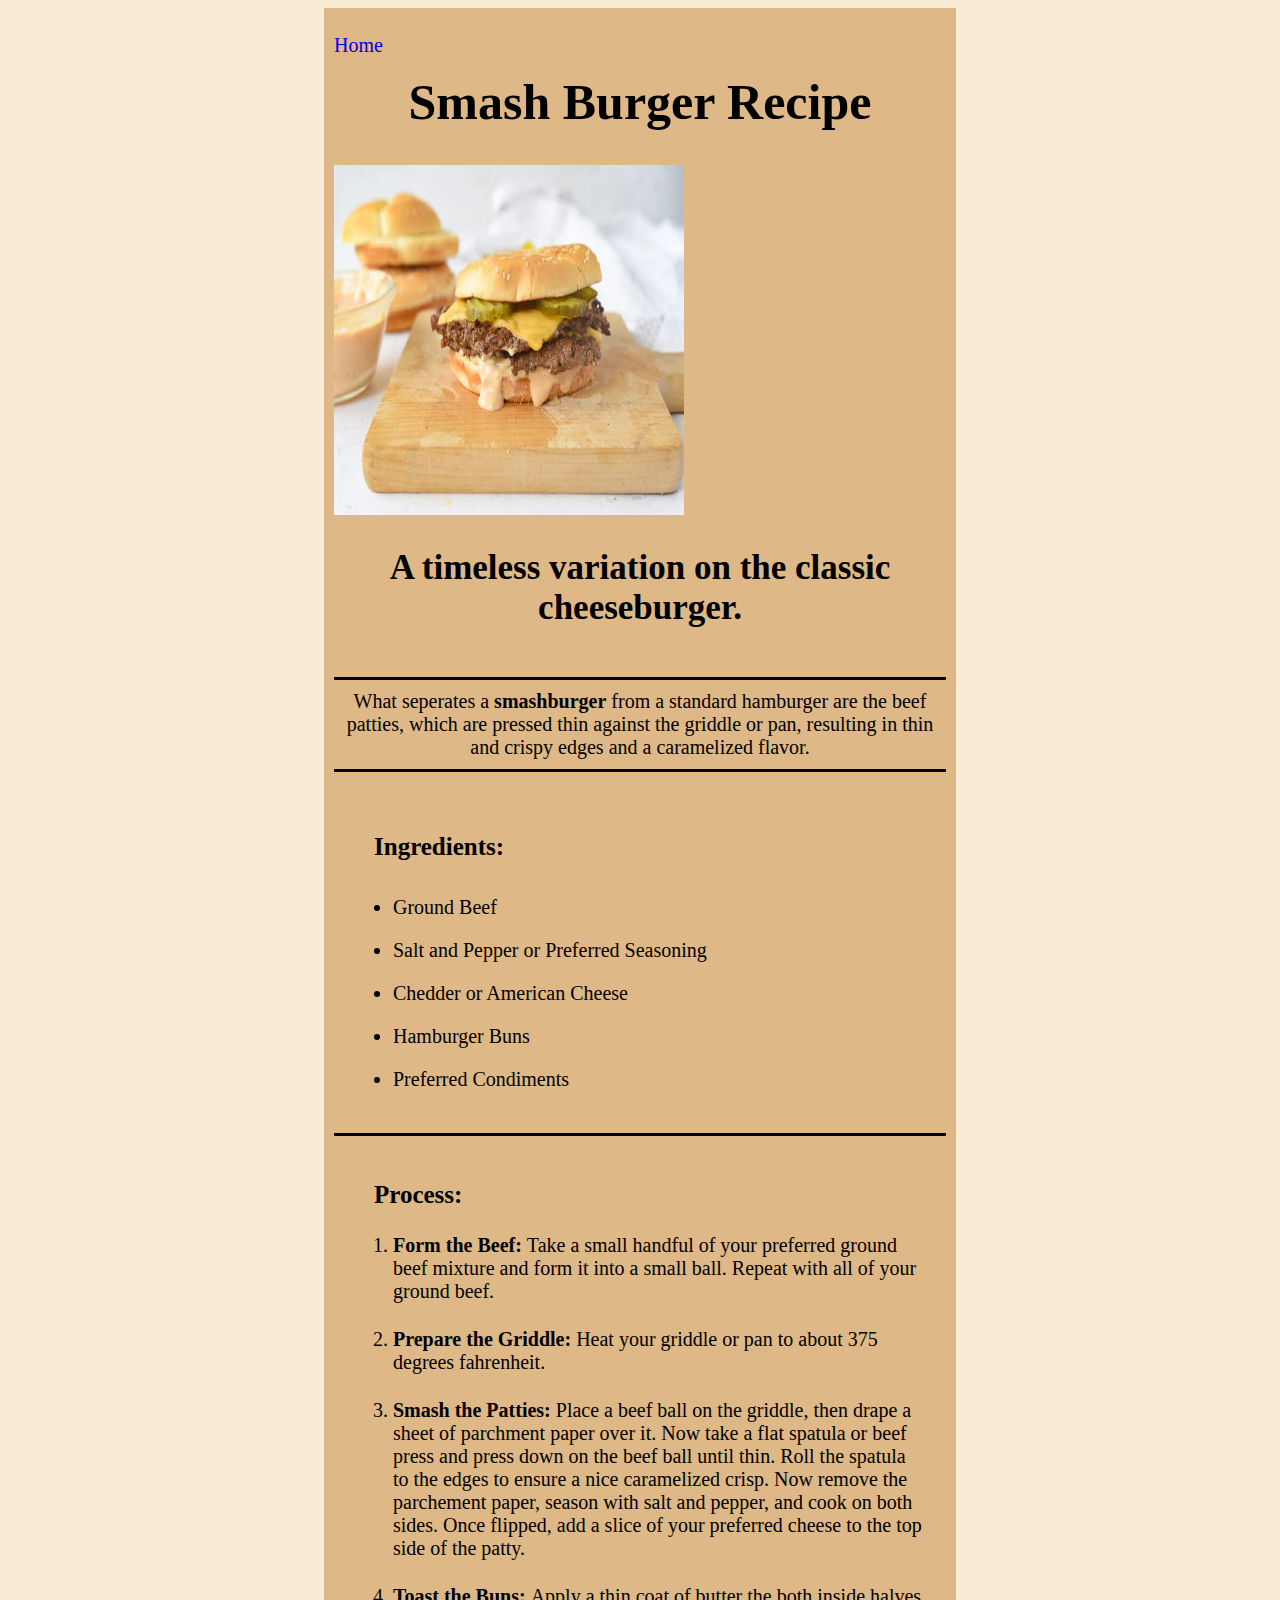
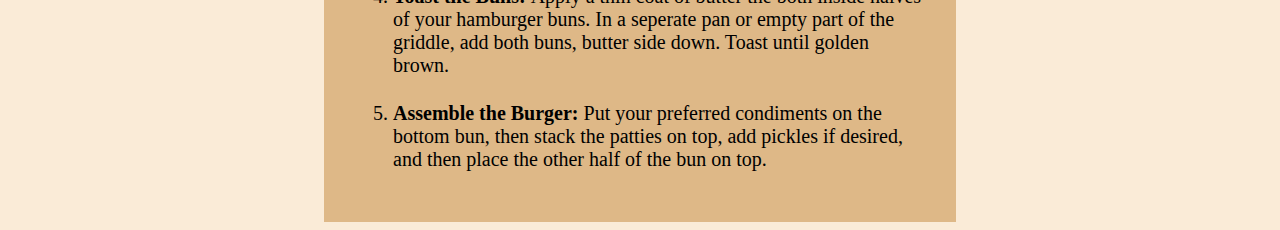
<file: recipes/burger.html>
<!DOCTYPE html>
<html lang="en">
<head>
    <meta charset="UTF-8">
    <meta name="viewport" content="width=device-width, initial-scale=1.0">
    <title>Smash Burger</title>
    <link rel="stylesheet" href="../styles.css">
</head>
<body>
    <div class="card recipe">
        <p><a href="../index.html">Home</a></p>

        <h1 class="recipe-title">Smash Burger Recipe</h1>

        <div class="flex-container">
            <img src="../images/smash-burger.jpg" width="300" height="300" alt="A double smashburger with cheese and pickles" /> 
        </div>

        <h2 class="recipe-tagline">A timeless variation on the classic cheeseburger.</h2>

        <P class="recipe-description">What seperates a <strong>smashburger</strong> from a standard hamburger are the beef patties, which 
            are pressed thin against the griddle or pan, resulting in thin and crispy edges and a caramelized flavor. 
        
        <ul class="ingredients"><h3 class="header">Ingredients:</h3>
            <li class="list-item">Ground Beef</li>
            <li class="list-item">Salt and Pepper or Preferred Seasoning</li>
            <li class="list-item">Chedder or American Cheese</li>
            <li class="list-item">Hamburger Buns</li>
            <li class="list-item">Preferred Condiments</li>
        </ul>

        <ol class="process"><h3 class="header">Process:</h3>
            <li class="list-item"><strong>Form the Beef: </strong>Take a small handful of your preferred ground beef mixture and form it into a small ball. Repeat with all of your ground beef. </li>

            <li class="list-item"><strong>Prepare the Griddle: </strong>Heat your griddle or pan to about 375 degrees fahrenheit.</li>

            <li class="list-item"><strong>Smash the Patties: </strong>Place a beef ball on the griddle, then drape a sheet of parchment paper over it. Now take a flat spatula or beef press and press down
                on the beef ball until thin. Roll the spatula to the edges to ensure a nice caramelized crisp. Now remove the parchement paper, season with salt and pepper, and
                cook on both sides. Once flipped, add a slice of your preferred cheese to the top side of the patty.</li>

            <li class="list-item"><strong>Toast the Buns: </strong>Apply a thin coat of butter the both inside halves of your hamburger buns. In a seperate pan or empty part of the griddle, add both buns,
                butter side down. Toast until golden brown.</li>

            <li class="list-item"><strong>Assemble the Burger: </strong>Put your preferred condiments on the bottom bun, then stack the patties on top, add pickles if desired, and then place the 
                other half of the bun on top.</li>
        </ol>
    </div>
</body>
</html>
</file>
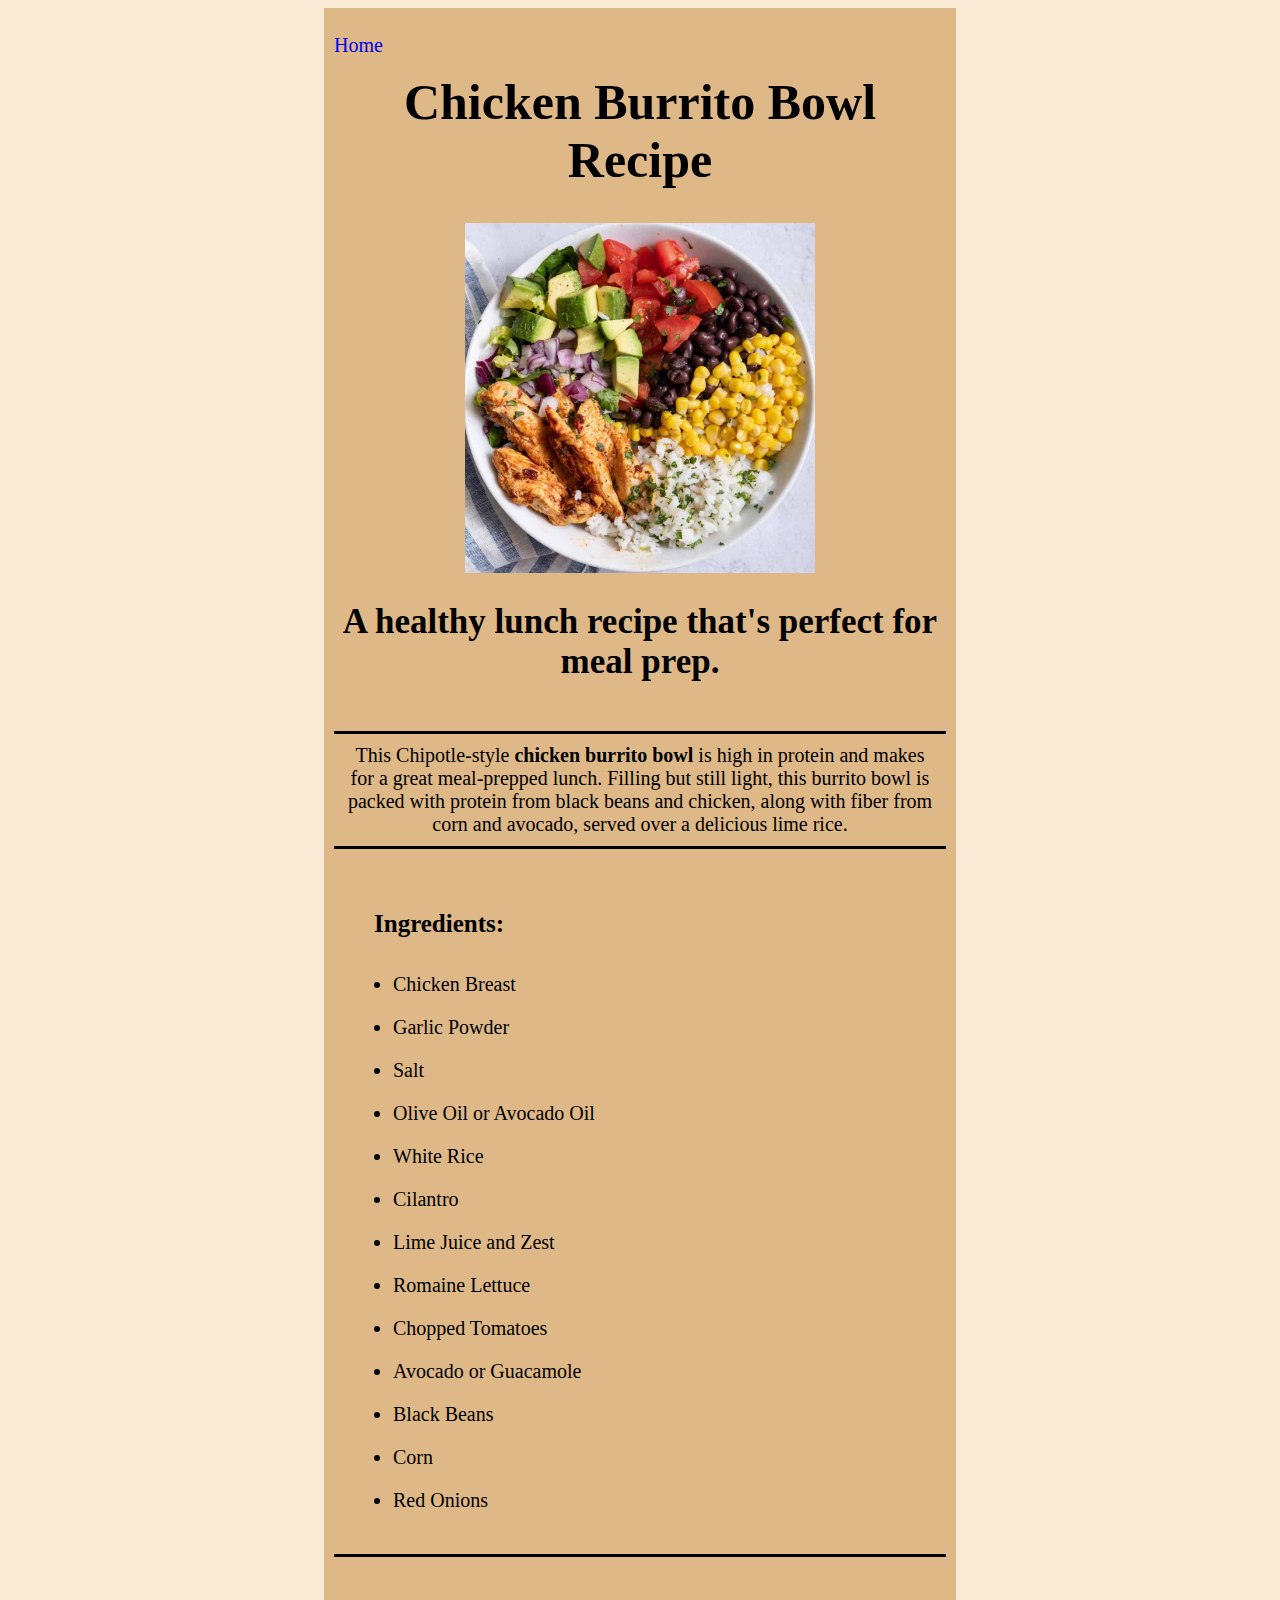
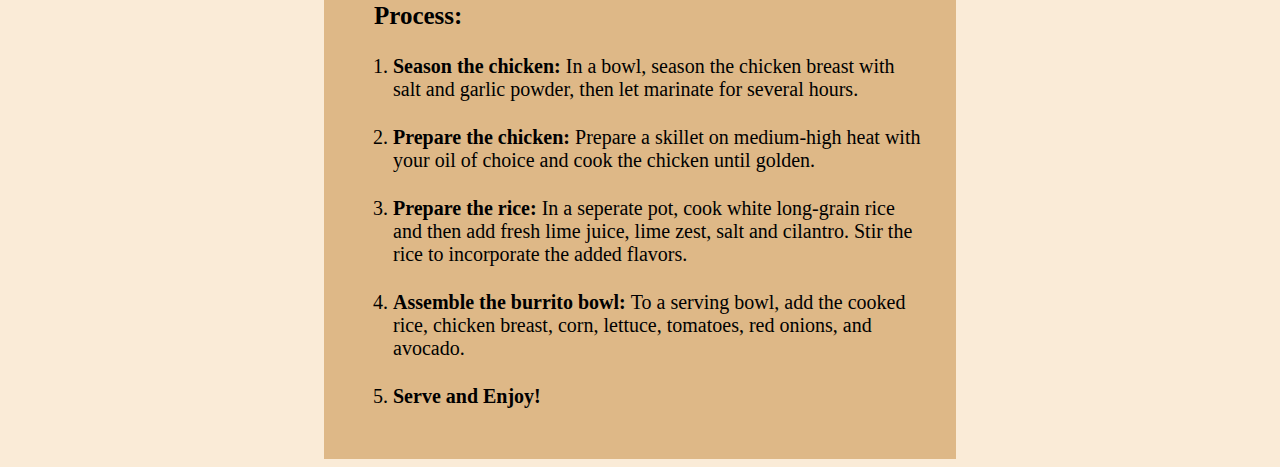
<file: recipes/burrito-bowl.html>
<!DOCTYPE html>
<html lang="en">
<head>
    <meta charset="UTF-8">
    <meta name="viewport" content="width=device-width, initial-scale=1.0">
    <title>Burrito Bowl</title>
    <link rel="stylesheet" href="../styles.css">
</head>
<body>
    <div class="card recipe">
        <p><a href="../index.html">Home</a></p>

        <h1 class="recipe-title">Chicken Burrito Bowl Recipe</h1>
        
        <div class="image-container">
            <img src="../images/chicken-burrito-bowl.jpg" alt="A chicken burrito bowl"/> 
        </div>

        <h2 class="recipe-tagline">A healthy lunch recipe that's perfect for meal prep.</h2>

        <P class="recipe-description">This Chipotle-style <strong>chicken burrito bowl</strong> is high in protein and makes for a great meal-prepped lunch. 
            Filling but still light, this burrito bowl is packed with protein from black beans and chicken, along with fiber from
            corn and avocado, served over a delicious lime rice.</P>
        
        <ul class="ingredients"><h3 class="header">Ingredients:</h3>
            <li class="list-item">Chicken Breast</li>
            <li class="list-item">Garlic Powder</li>
            <li class="list-item">Salt</li>
            <li class="list-item">Olive Oil or Avocado Oil</li>
            <li class="list-item">White Rice</li>
            <li class="list-item">Cilantro</li>
            <li class="list-item">Lime Juice and Zest</li>
            <li class="list-item">Romaine Lettuce</li>
            <li class="list-item">Chopped Tomatoes</li>
            <li class="list-item">Avocado or Guacamole</li>
            <li class="list-item">Black Beans</li>
            <li class="list-item">Corn</li>
            <li class="list-item">Red Onions</li>
        </ul>

        <ol class="process"><h3 class="header">Process:</h3>
            
            <li class="list-item"><strong>Season the chicken: </strong>In a bowl, season the chicken breast with salt and garlic powder, then let marinate for several hours.</li>

            <li class="list-item"><strong>Prepare the chicken: </strong>Prepare a skillet on medium-high heat with your oil of choice and cook the chicken until golden.</li>

            <li class="list-item"><strong>Prepare the rice: </strong>In a seperate pot, cook white long-grain rice and then add fresh lime juice, lime zest, salt and cilantro. 
                Stir the rice to incorporate the added flavors.</li>

            <li class="list-item"><strong>Assemble the burrito bowl: </strong>To a serving bowl, add the cooked rice, chicken breast, corn, lettuce, tomatoes, red onions, and avocado.</li>

            <li class="list-item"><strong>Serve and Enjoy!</strong></li>

        </ol>

    </div>
    
</body>
</html>
</file>
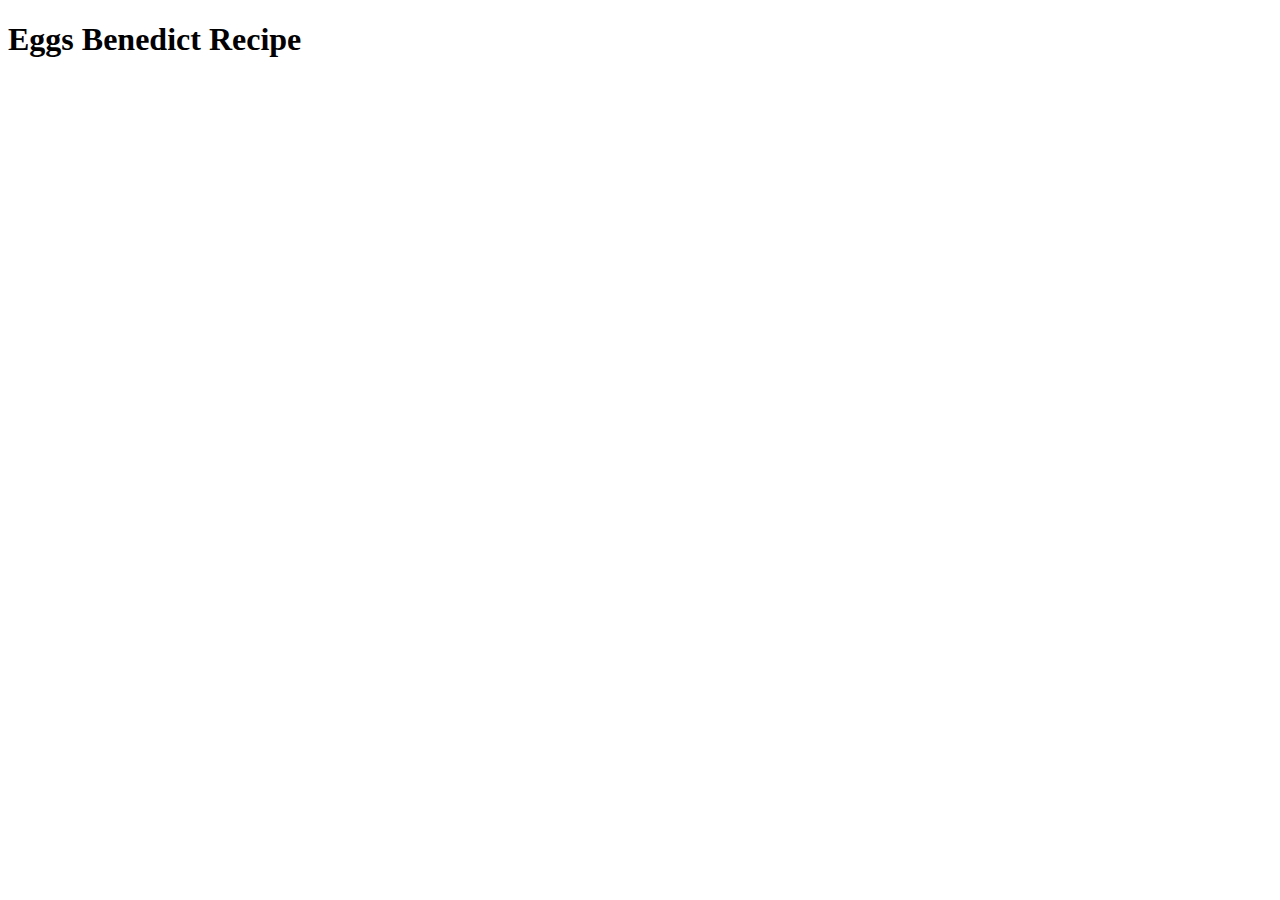
<file: recipes/eggs-benedict.html>
<!DOCTYPE html>
<html lang="en">
<head>
    <meta charset="UTF-8">
    <meta name="viewport" content="width=device-width, initial-scale=1.0">
    <title>Eggs Benedict</title>
</head>
<body>
    <h1>Eggs Benedict Recipe</h1>
</body>
</html>
</file>
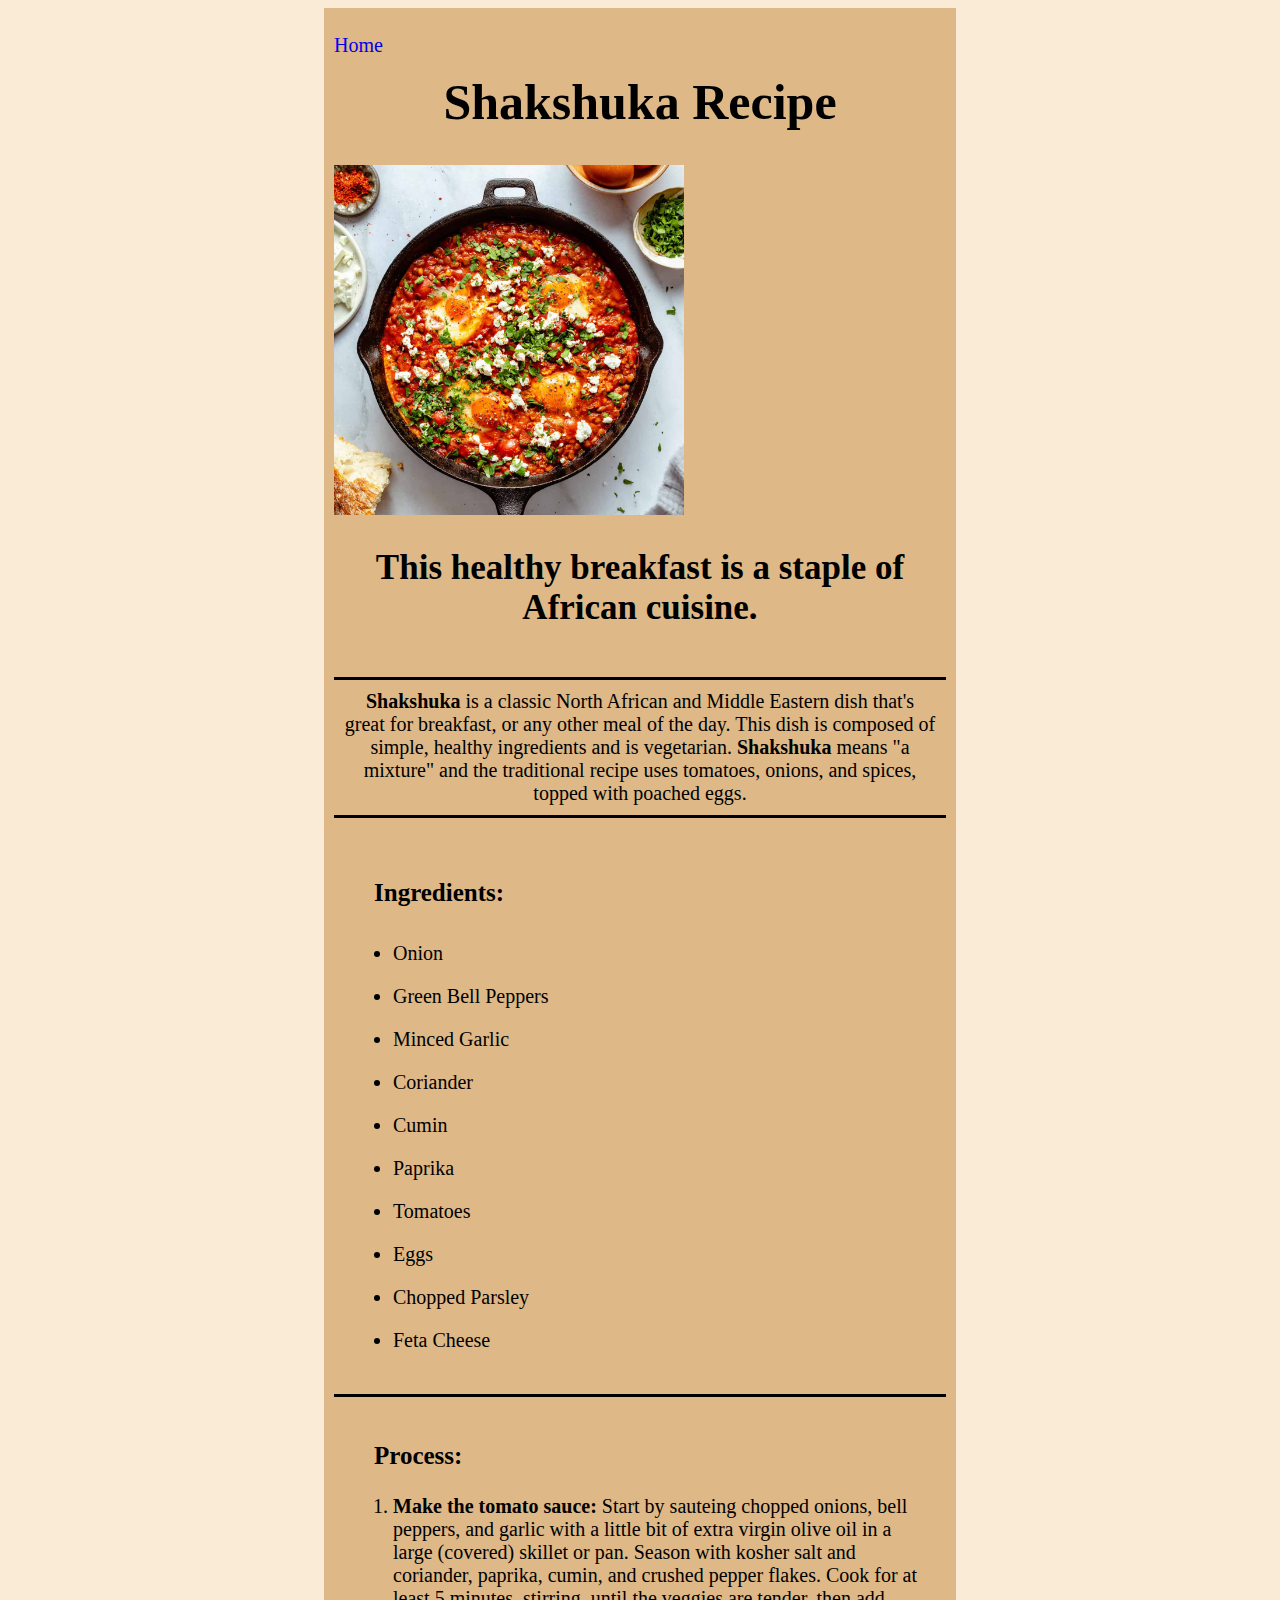
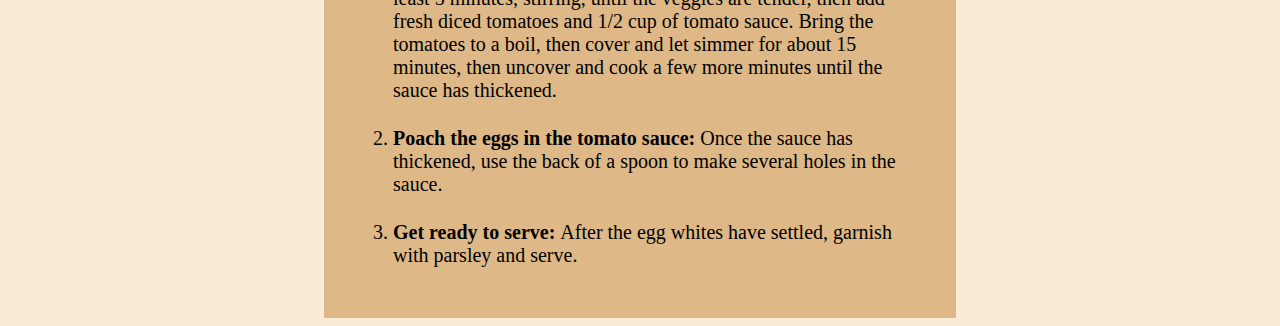
<file: recipes/shakshuka.html>
<!DOCTYPE html>
<html lang="en">
<head>
    <meta charset="UTF-8">
    <meta name="viewport" content="width=device-width, initial-scale=1.0">
    <title>Shakshuka</title>
    <link rel="stylesheet" href="../styles.css">
</head>
<body>
    <div class="card recipe">
        <p><a href="../index.html">Home</a></p>
        
        <h1 class="recipe-title">Shakshuka Recipe</h1>

        <div class="flex-container">
            <img src="../images/shakshuka.jpg" width="300" height="300" alt="Shakshuka (eggs poached in a tomato sauce)"/>
        </div>

        <h2 class="recipe-tagline">This healthy breakfast is a staple of African cuisine.</h2>

        <P class="recipe-description"><strong>Shakshuka</strong> is a classic North African and Middle Eastern dish that's great for breakfast, or any other meal of the day. 
            This dish is composed of simple, healthy ingredients and is vegetarian. 
            <strong>Shakshuka</strong> means "a mixture" and the traditional recipe uses tomatoes, onions, and spices, topped with poached eggs.</P>
        
        <ul class="ingredients"><h3 class="header">Ingredients:</h3>
            <li class="list-item">Onion</li>
            <li class="list-item">Green Bell Peppers</li>
            <li class="list-item">Minced Garlic</li>
            <li class="list-item">Coriander</li>
            <li class="list-item">Cumin</li>
            <li class="list-item">Paprika</li>
            <li class="list-item">Tomatoes</li>
            <li class="list-item">Eggs</li>
            <li class="list-item">Chopped Parsley</li>
            <li class="list-item">Feta Cheese</li>
        </ul>

        <ol class="process"><h3 class="header">Process:</h3>

            <li class="list-item"><strong>Make the tomato sauce: </strong> Start by sauteing chopped onions, bell peppers, and garlic with a little bit of extra virgin olive oil in a large (covered) skillet or pan. 
                Season with kosher salt and coriander, paprika, cumin, and crushed pepper flakes. 
                Cook for at least 5 minutes, stirring, until the veggies are tender, then add fresh diced tomatoes and 1/2 cup of tomato sauce. 
                Bring the tomatoes to a boil, then cover and let simmer for about 15 minutes, then uncover and cook a few more minutes until the sauce has thickened.</li>

            <li class="list-item"><strong>Poach the eggs in the tomato sauce: </strong> Once the sauce has thickened, use the back of a spoon to make several holes in the sauce.</li>

            <li class="list-item"><strong>Get ready to serve: </strong> After the egg whites have settled, garnish with parsley and serve.</li>
            
        </ol>

    </div>

</body>
</html>
</file>
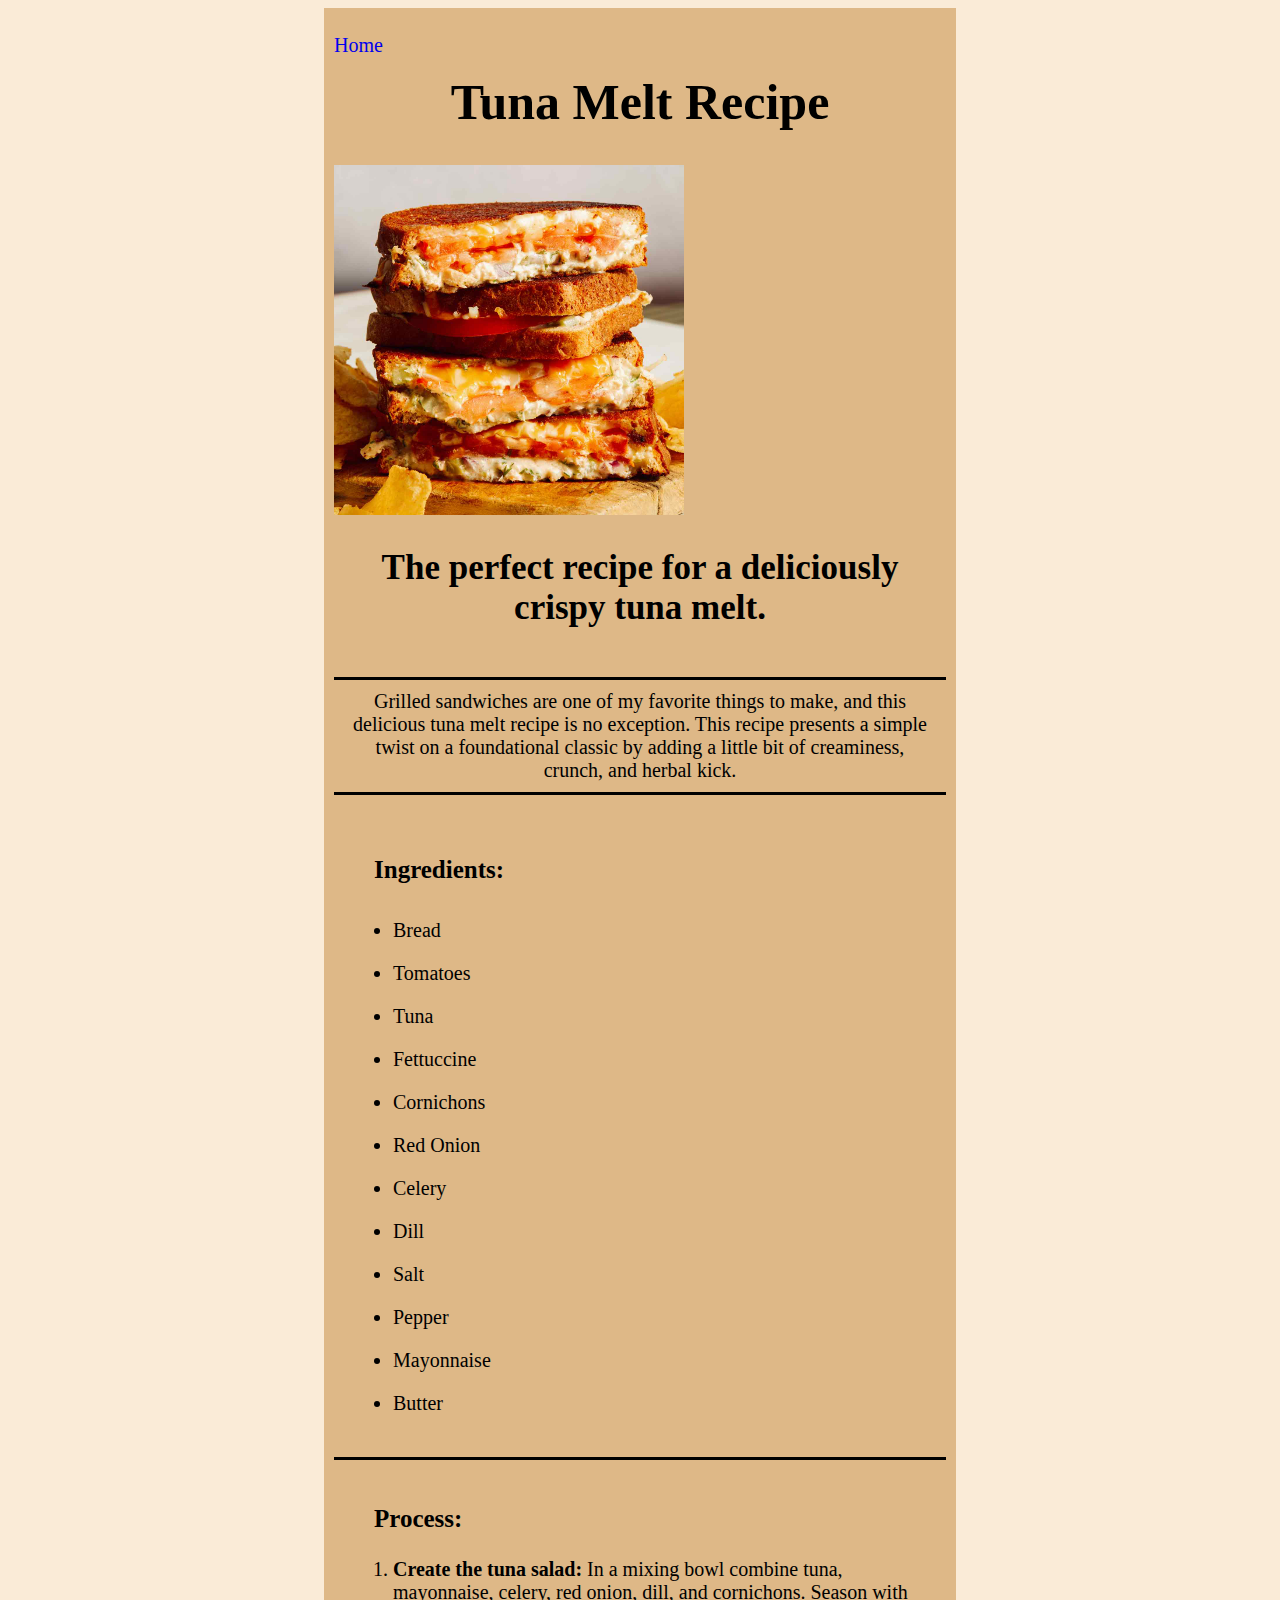
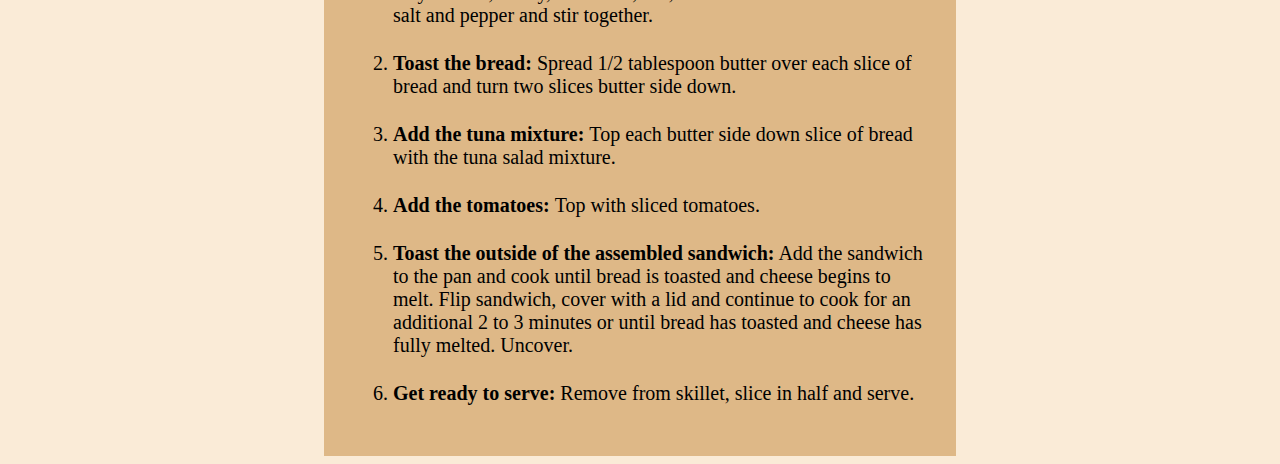
<file: recipes/tuna-melt.html>
<!DOCTYPE html>
<html lang="en">
<head>
    <meta charset="UTF-8">
    <meta name="viewport" content="width=device-width, initial-scale=1.0">
    <title>Tuna Melt</title>
    <link rel="stylesheet" href="../styles.css">
</head>
<body>
    <div class="card recipe">
        <p><a href="../index.html">Home</a></p>

            <h1 class="recipe-title">Tuna Melt Recipe</h1>

            <div class="flex-container">
                <img src="../images/tuna-melt.jpg" width="300" height="300" alt="Two halves of a tuna melt stacked on a plate"/>
            </div>

            <h2 class="recipe-tagline">The perfect recipe for a deliciously crispy tuna melt.</h2>
            
            <p class="recipe-description">Grilled sandwiches are one of my favorite things to make, and this delicious tuna melt recipe is no exception.
                This recipe presents a simple twist on a foundational classic by adding a little bit of creaminess,
                crunch, and herbal kick.</p>
            
            <ul class="ingredients"><h3 class="header">Ingredients:</h3>
                <li class="list-item">Bread</li>
                <li class="list-item">Tomatoes</li>
                <li class="list-item">Tuna</li>
                <li class="list-item">Fettuccine</li>
                <li class="list-item">Cornichons</li>
                <li class="list-item">Red Onion</li>
                <li class="list-item">Celery</li>
                <li class="list-item">Dill</li>
                <li class="list-item">Salt</li>
                <li class="list-item">Pepper</li>
                <li class="list-item">Mayonnaise</li>
                <li class="list-item">Butter</li>
            </ul>

            <ol class="process"><h3 class="header">Process:</h3>

                <li class="list-item"><strong>Create the tuna salad: </strong>In a mixing bowl combine tuna, mayonnaise, celery, red onion, dill, and cornichons. Season with salt and pepper and stir together.</li>

                <li class="list-item"><strong>Toast the bread: </strong>Spread 1/2 tablespoon butter over each slice of bread and turn two slices butter side down.</li>

                <li class="list-item"><strong>Add the tuna mixture: </strong>Top each butter side down slice of bread with the tuna salad mixture.</li>

                <li class="list-item"><strong>Add the tomatoes: </strong>Top with sliced tomatoes.</li>

                <li class="list-item"><strong>Toast the outside of the assembled sandwich:</strong>
                    Add the sandwich to the pan and cook until bread is toasted and cheese begins to melt. 
                    Flip sandwich, cover with a lid and continue to cook for an additional 2 to 3 minutes or
                    until bread has toasted and cheese has fully melted. Uncover.</li>

                <li class="list-item"><strong>Get ready to serve: </strong>Remove from skillet, slice in half and serve.</li>
                
            </ol>
    </div>
    
</body>
</html>
</file>
<file: styles.css>
body{
    background-color: antiquewhite;
}

.card{
    height: 100%;
    width: 50%;
    background-color: burlywood;
    margin: auto;
    padding: 10px;
    display: flex;
    box-sizing: border-box;
    justify-content: center;
    flex-direction: column;
    align-items: stretch;
}

.home-header{
    text-align: center;
    font-size: 50px;
    margin-top: 0px;
    padding-top: 25px;
}

.recipe-title{
    text-align: center;
    font-size: 50px;
    margin-top: 0px;
}

.recipe-description{
    text-align: center;
    padding: 10px;
    border-top: 3px solid #000000;
    border-bottom: 3px solid #000000;
    font-size: 20px;
}

.recipe-tagline{
    text-align: center;
    font-size: 35px;
}

.image-container{
    display: flex;
    justify-content: center;
    align-items: center;
}

.recipe-type,
.header
 {
    text-align: left;
    padding: 0;
    font-size: 25px;
 }

 .recipe-type{
    border-top: 3px solid #000000;
 }

 .list-item{
    margin: 10px 10px 10px 19px;
    font-size: 20px;
 }

 .process {
    padding-top: 20px;
    border-top: 3px solid #000000;
 }

 .process .list-item{
    margin: 25px 20px 25px 19px;
 }
 
 ul{
    display: flex;
    flex-direction: column;
    align-content: space-between;
 }

 a {
    text-decoration: none;
    font-size: 20px;
 }

img{
    width: 350px;
    height: 350px;
}
</file>
